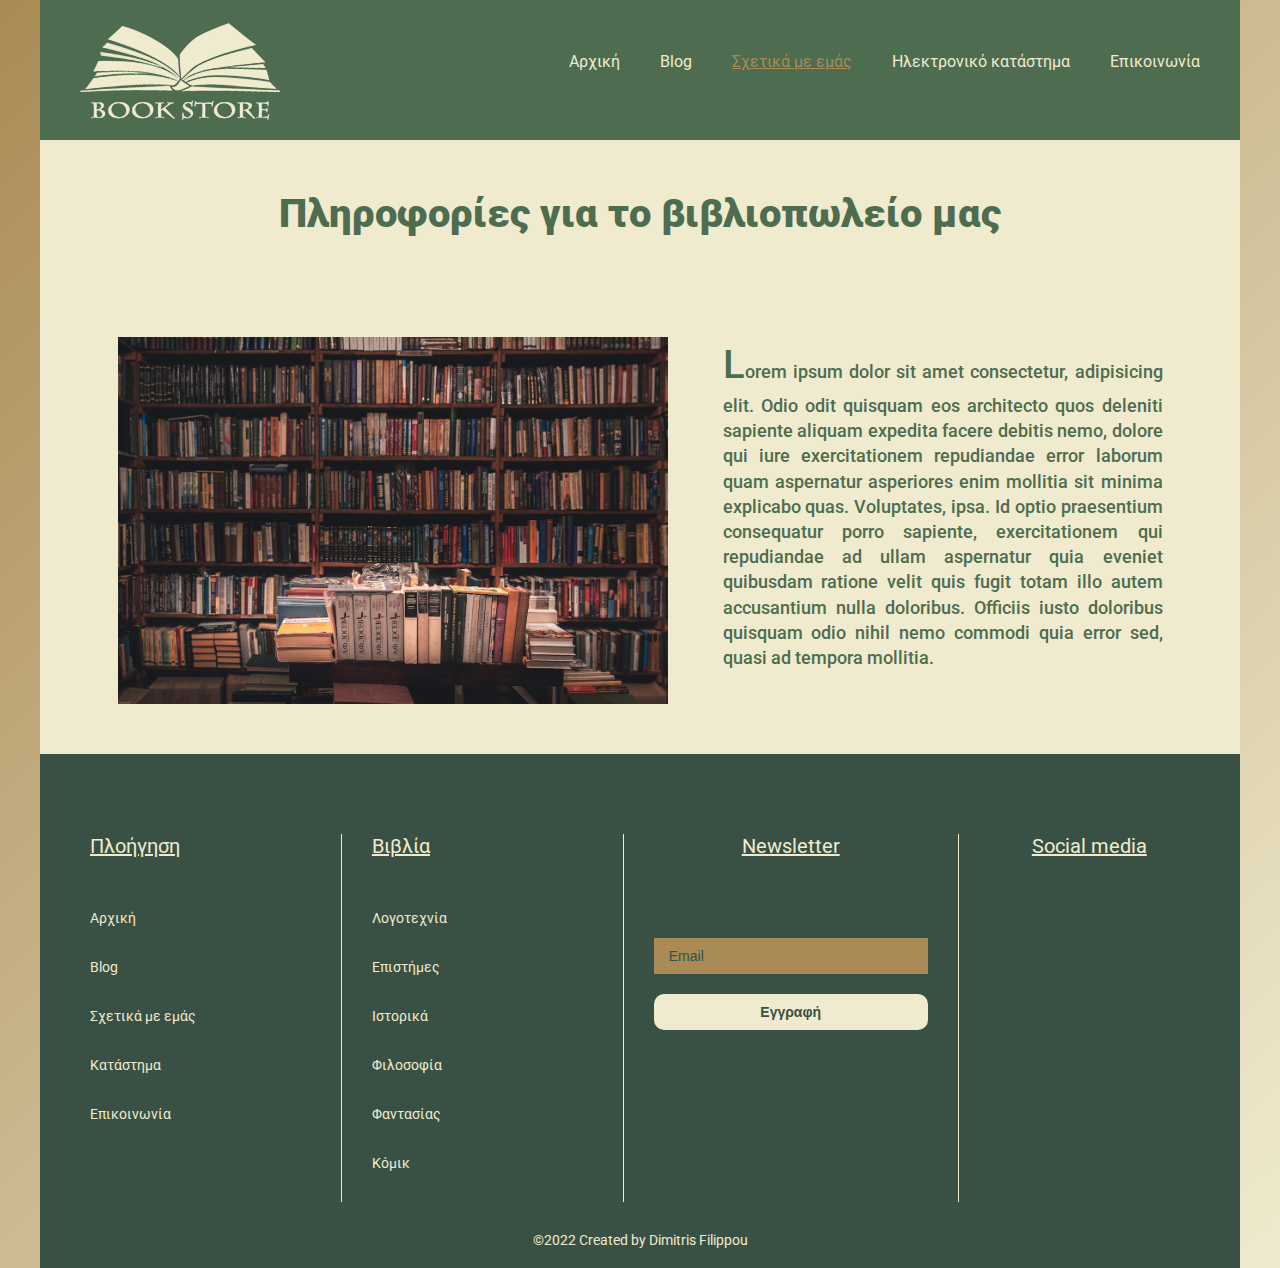
<file: about.html>
<!DOCTYPE html>
<html lang="en">
<head>
    <meta charset="UTF-8">
    <meta http-equiv="X-UA-Compatible" content="IE=edge">
    <meta name="viewport" content="width=device-width, initial-scale=1.0">
    <title>Βιβλιοπωλείο</title>

    <!--Google Fonts-->
    <link rel="preconnect" href="https://fonts.googleapis.com">
    <link rel="preconnect" href="https://fonts.gstatic.com" crossorigin>
    <link href="https://fonts.googleapis.com/css2?family=Roboto:wght@400;500;700;900&display=swap" rel="stylesheet">

    <!-- Font Awesome-->
    <link rel="stylesheet" href="https://cdnjs.cloudflare.com/ajax/libs/font-awesome/6.2.1/css/all.min.css" integrity="sha512-MV7K8+y+gLIBoVD59lQIYicR65iaqukzvf/nwasF0nqhPay5w/9lJmVM2hMDcnK1OnMGCdVK+iQrJ7lzPJQd1w==" crossorigin="anonymous" referrerpolicy="no-referrer" />

    <link rel="stylesheet" href="styles/main.css">
    <link rel="stylesheet" href="styles/about.css">
</head>
<body>
    <div id="wrapper">
        <header>
            <a href="index.html"><img src="images/logo.png" ></a>
            <nav>
                <ul>
                    <li><a href="index.html">Αρχική</a></li>
                    <li><a href="#">Blog</a></li>
                    <li><a id="active" href="#">Σχετικά με εμάς</a></li>
                    <li><a href="#">Ηλεκτρονικό κατάστημα</a></li>
                    <li><a href="contact.html">Επικοινωνία</a></li>
                </ul>
            </nav>
        </header>
        <main>
            <section id="about">
                <h1>Πληροφορίες για το βιβλιοπωλείο μας</h1>
                <div id="about-wrapper" >
                    <img src="images/bookstore.jpg" >
                    <p>Lorem ipsum dolor sit amet consectetur, adipisicing elit. Odio odit quisquam eos architecto quos deleniti sapiente aliquam expedita facere debitis nemo, dolore qui iure exercitationem repudiandae error laborum quam aspernatur asperiores enim mollitia sit minima explicabo quas. Voluptates, ipsa. Id optio praesentium consequatur porro sapiente, exercitationem qui repudiandae ad ullam aspernatur quia eveniet quibusdam ratione velit quis fugit totam illo autem accusantium nulla doloribus. Officiis iusto doloribus quisquam odio nihil nemo commodi quia error sed, quasi ad tempora mollitia.</p>
                </div>
            </section>
        </main>
        <footer>
            <div id="footer-wrapper">
                <ul class="footer-navigation">
                    <li>Πλοήγηση</li>
                    <li><a href="index.html">Αρχική</a></li>
                    <li><a href="#">Blog</a></li>
                    <li><a href="#">Σχετικά με εμάς</a></li>
                    <li><a href="#">Kατάστημα</a></li>
                    <li><a href="contact.html">Επικοινωνία</a></li>
                </ul>
                <ul class="footer-navigation">
                    <li>Βιβλία</li>
                    <li><a href="#">Λογοτεχνία</a></li>
                    <li><a href="#">Επιστήμες</a></li>
                    <li><a href="#">Ιστορικά</a></li>
                    <li><a href="#">Φιλοσοφία</a></li>
                    <li><a href="#">Φαντασίας</a></li>
                    <li><a href="#">Κόμικ</a></li>
                </ul>
                <div id="newsletter">
                    <p>Newsletter</p>
                    <form>
                        <input type="email" placeholder="Email">
                        <input type="submit" value="Εγγραφή" id="button">
                    </form>
                </div>
                <div id=social-media>
                    <p>Social media</p>
                    <div id="social-media-wrapper">
                        <a href="https://www.facebook.com"><i class="fa-brands fa-square-facebook"></i></a>
                        <a href="https://twitter.com"><i class="fa-brands fa-square-twitter"></i></a>
                        <a href="https://www.instagram.com"><i class="fa-brands fa-square-instagram"></i></a>
                    </div>
                </div>
            </div>
            <p>&copy;2022 Created by Dimitris Filippou</p>
        </footer>
    </div>
</body>
</html>
</file>
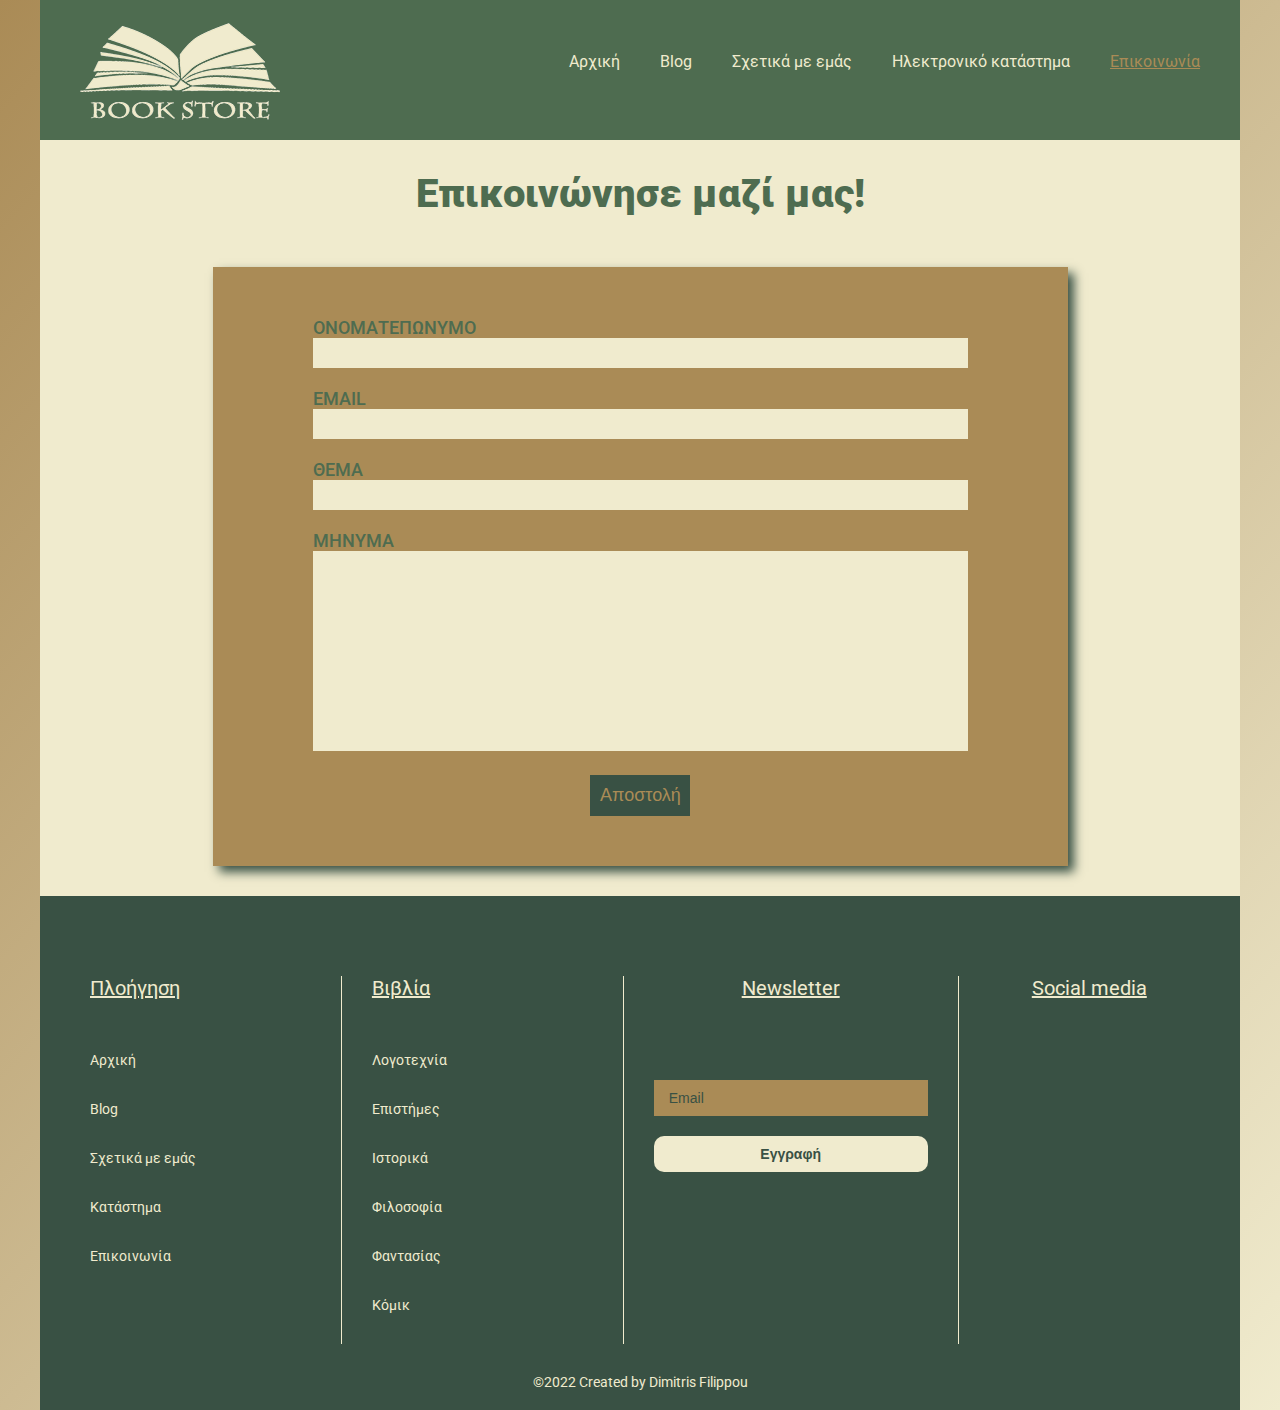
<file: contact.html>
<!DOCTYPE html>
<html lang="en">
<head>
    <meta charset="UTF-8">
    <meta http-equiv="X-UA-Compatible" content="IE=edge">
    <meta name="viewport" content="width=device-width, initial-scale=1.0">
    <title>Βιβλιοπωλείο</title>

    <!--Google Fonts-->
    <link rel="preconnect" href="https://fonts.googleapis.com">
    <link rel="preconnect" href="https://fonts.gstatic.com" crossorigin>
    <link href="https://fonts.googleapis.com/css2?family=Roboto:wght@400;500;700;900&display=swap" rel="stylesheet">

    <!-- Font Awesome-->
    <link rel="stylesheet" href="https://cdnjs.cloudflare.com/ajax/libs/font-awesome/6.2.1/css/all.min.css" integrity="sha512-MV7K8+y+gLIBoVD59lQIYicR65iaqukzvf/nwasF0nqhPay5w/9lJmVM2hMDcnK1OnMGCdVK+iQrJ7lzPJQd1w==" crossorigin="anonymous" referrerpolicy="no-referrer" />

    <link rel="stylesheet" href="styles/main.css">
    <link rel="stylesheet" href="styles/contact.css">
</head>
<body>
    <div id="wrapper">
        <header>
            <a href="index.html"><img src="images/logo.png" ></a>
            <nav>
                <ul>
                    <li><a href="index.html">Αρχική</a></li>
                    <li><a href="#">Blog</a></li>
                    <li><a href="about.html">Σχετικά με εμάς</a></li>
                    <li><a href="#">Ηλεκτρονικό κατάστημα</a></li>
                    <li><a id="active" href="#">Επικοινωνία</a></li>
                </ul>
            </nav>
        </header>
        <main>
            <section id="contact">
                <h1>Επικοινώνησε μαζί μας!</h1>
                <form>
                    <label for="name">Ονοματεπωνυμο</label>
                    <input type="text" id="name">
                    <label for="email">Email</label>
                    <input type="email" id="email">
                    <label for="subject">Θεμα</label>
                    <input type="text" id="subject">
                    <label for="message">Μηνυμα</label>
                    <textarea id="message"></textarea>
                    <input id="button" type="submit" value="Αποστολή">
                </form>
            </section>
        </main>
        <footer>
            <div id="footer-wrapper">
                <ul class="footer-navigation">
                    <li>Πλοήγηση</li>
                    <li><a href="index.html">Αρχική</a></li>
                    <li><a href="#">Blog</a></li>
                    <li><a href="about.html">Σχετικά με εμάς</a></li>
                    <li><a href="#">Kατάστημα</a></li>
                    <li><a href="#">Επικοινωνία</a></li>
                </ul>
                <ul class="footer-navigation">
                    <li>Βιβλία</li>
                    <li><a href="#">Λογοτεχνία</a></li>
                    <li><a href="#">Επιστήμες</a></li>
                    <li><a href="#">Ιστορικά</a></li>
                    <li><a href="#">Φιλοσοφία</a></li>
                    <li><a href="#">Φαντασίας</a></li>
                    <li><a href="#">Κόμικ</a></li>
                </ul>
                <div id="newsletter">
                    <p>Newsletter</p>
                    <form>
                        <input type="email" placeholder="Email">
                        <input type="submit" value="Εγγραφή" id="button">
                    </form>
                </div>
                <div id=social-media>
                    <p>Social media</p>
                    <div id="social-media-wrapper">
                        <a href="https://www.facebook.com"><i class="fa-brands fa-square-facebook"></i></a>
                        <a href="https://twitter.com"><i class="fa-brands fa-square-twitter"></i></a>
                        <a href="https://www.instagram.com"><i class="fa-brands fa-square-instagram"></i></a>
                    </div>
                </div>
            </div>
            <p>&copy;2022 Created by Dimitris Filippou</p>
        </footer>
    </div>
</body>
</html>
</file>
<file: styles/main.css>
/* Custom Styles */

*{
    margin:0;
    padding:0;
    border:none;
    outline:none;
    text-decoration:none;
    list-style-type:none;
    box-sizing:border-box;
}

body{
    font-family: 'Roboto', sans-serif;
    color:black;
    font-size:16px;
    --primaryColor: #4E6C50;
    --secondaryColor: #F0EBCE;
    --thirdColor: #AA8B56;
    --footerColor:#395144;
    background: linear-gradient(to right bottom, var(--thirdColor), var(--secondaryColor));
}

div#wrapper{
    width:100%;
    max-width:1200px;
    margin:auto;
}

/*Header*/

div#wrapper header{
    height:15vh;
    background-color: var(--primaryColor);
    display:flex;
    justify-content: space-between;
    padding:20px 40px;
}

div#wrapper header a {
    width:20%;
    background-color:var(--primaryColor);
}

div#wrapper header nav ul{
    width:100%;
    display:flex;
    justify-content: flex-end;
    gap:40px;
    margin-top:5%;
}

div#wrapper header nav ul li a{
    font-size:16px;
    color:var(--secondaryColor);
}

div#wrapper header nav ul li a:hover{
    text-decoration: underline;
    color:var(--thirdColor);
    transition:all .5s;
}

div#wrapper header nav ul li a#active{
    text-decoration: underline;
    color:var(--thirdColor);
}

/*Footer*/

div#wrapper footer{
    background-color: var(--footerColor);
    padding:80px 50px 20px;

}

div#wrapper footer div#footer-wrapper{
    display:flex;
    justify-content:space-between;
    gap:30px;
    margin-bottom:30px;
}

div#wrapper footer div#footer-wrapper ul{
    width:25%;
    border-right: 1px solid var(--secondaryColor);
}
div#wrapper footer div#footer-wrapper ul.footer-navigation li{
    margin-bottom:30px;
}
div#wrapper footer div#footer-wrapper ul.footer-navigation li:first-child{
    font-size:20px;
    color:var(--secondaryColor);
    text-decoration: underline;
    margin-bottom:50px;
}

div#wrapper footer div#footer-wrapper ul.footer-navigation li a{
    font-size:14px;
    color:var(--secondaryColor);
}

div#wrapper footer div#footer-wrapper ul.footer-navigation li a:hover{
    text-decoration: underline;
    color:var(--thirdColor);
    padding-left:10px;
    transition:all .5s;
}

div#wrapper footer div#footer-wrapper div#newsletter{
    width:30%;
    border-right: 1px solid var(--secondaryColor);
    padding-right:30px;
}

div#wrapper footer div#footer-wrapper div#newsletter p{
    font-size:20px;
    color:var(--secondaryColor);
    text-decoration:underline;
    text-align:center;
    margin-bottom: 80px;
}

div#wrapper footer div#footer-wrapper div#newsletter form{
    width:100%;
    padding-bottom:20px;
}

div#wrapper footer div#footer-wrapper div#newsletter form input{
    display:block;
    width:100%;
    font-size:14px;
    background-color: var(--thirdColor);
    color:var(--footerColor);
    padding:10px;
}

div#wrapper footer div#footer-wrapper div#newsletter form  input::placeholder{
    font-size:14px;
    color:var(--footerColor);
    padding:5px;
}

div#wrapper footer div#footer-wrapper div#newsletter form input:focus::placeholder{
    color:transparent;
}

div#wrapper footer div#footer-wrapper div#newsletter form input#button{
    min-width:50%;
    font-size:14px;
    font-weight:700;
    background-color:var(--secondaryColor);
    color:var(--footerColor);
    border-radius:10px;
    cursor:pointer;
    margin:20px auto 0;
    padding:10px;
}

div#wrapper footer div#footer-wrapper div#social-media{
    width:20%;
}

div#wrapper footer div#footer-wrapper div#social-media p{
    font-size:20px;
    color:var(--secondaryColor);
    text-decoration:underline;
}

div#wrapper footer div#footer-wrapper div#social-media div#social-media-wrapper{
    display:flex;
    flex-direction: column;
    align-items:center;
    gap:50px;
    margin-top:50px;
}

div#wrapper footer div#footer-wrapper div#social-media div#social-media-wrapper a{
    font-size:40px;
    color:var(--secondaryColor);
}

div#wrapper footer p{
    font-size:14px;
    color:var(--secondaryColor);
    text-align:center;
}


/* Responsive Media Querries*/

@media only screen and (max-width: 930px) {
    div#wrapper header{
        justify-content: center;
    }

    div#wrapper header nav{
        display:none;
    }
}

@media only screen and (max-width: 580px){
    div#wrapper header{
        flex-direction: column;
        justify-content: center;
        height:auto;
    }

    div#wrapper footer div#footer-wrapper{
        flex-wrap: wrap;
    }

    div#wrapper footer div#footer-wrapper ul{
        width:40%;
    }

    div#wrapper footer div#footer-wrapper ul:nth-child(2){
        border-right: none;
    }

    div#wrapper footer div#footer-wrapper div#newsletter{
        width:40%;
    }

    div#wrapper footer div#footer-wrapper div#social-media{
        width:40%;
    }
}

@media only screen and (max-width: 450px){
    div#wrapper footer div#footer-wrapper{
        flex-wrap: wrap;
    }

    div#wrapper footer div#footer-wrapper ul{
        width:100%;
        border-right: none;
        text-align:center;
        border-bottom: 1px solid var(--secondaryColor);
    }


    div#wrapper footer div#footer-wrapper div#newsletter{
        width:100%;
        border-right: none;
        border-bottom: 1px solid var(--secondaryColor);
    }

    div#wrapper footer div#footer-wrapper div#social-media{
        width:100%;
        border-bottom: 1px dashed var(--secondaryColor);
    }
}


@media (orientation: landscape) {
    div#wrapper header{
       padding-bottom: 120px;
    } 
}
</file>
<file: styles/about.css>
/*Section About*/

        div#wrapper main section#about{
            height:100vh;
            background-color: var(--secondaryColor);
            color:var(--primaryColor);
            padding:50px;
        }

        div#wrapper main section#about h1{
            font-size:40px;
            font-weight:900;
            text-align:center;
            margin-bottom:100px;
        }

        div#wrapper main section#about div#about-wrapper{
            display:flex;
            justify-content: space-around;
        }

        div#wrapper main section#about div#about-wrapper img{
            width:50%;
            object-fit: cover;
        }

        div#wrapper main section#about div#about-wrapper p{
            width:40%;
            font-size:18px;
            font-weight:500;
            line-height:1.4;
            text-align:justify;
        }

        div#wrapper main section#about div#about-wrapper p::first-letter{
            font-size:40px;
        }


/* Responsive Media Querries*/
        @media only screen and (max-width: 900px) {
            div#wrapper main section#about{
                height:auto;
            }

            div#wrapper main section#about h1{
                font-size:25px;
            }

            div#wrapper main section#about div#about-wrapper{
                flex-wrap: wrap;
            }

            div#wrapper main section#about div#about-wrapper img{
                width:100%;
            }

            div#wrapper main section#about div#about-wrapper p{
                width:100%;
                padding:25px;
                font-size: 14px;
            }
        }

        @media (orientation: landscape) {
            div#wrapper main section#about{
               height:auto;
            } 
        }
</file>
<file: styles/contact.css>
/*Section Contact*/

        div#wrapper main section#contact{
            height:100vh;
            background-color: var(--secondaryColor);
            color:var(--primaryColor);
            padding:30px
        }

        div#wrapper main section#contact h1{
            font-size:40px;
            font-weight:900;
            text-align:center;
            margin-bottom:50px;
        }

        div#wrapper main section#contact form{
            width:75%;
            margin:auto;
            padding:50px 100px;
            background-color:var(--thirdColor);
            box-shadow: 6px 6px 10px var(--footerColor);
            text-align:center;
        }

        div#wrapper main section#contact form label{
            display:block;
            font-size:18px;
            font-weight:500;
            text-transform: uppercase;
            text-align: left;
        }

        div#wrapper main section#contact form input{
            width:100%;
            font-size:14px;
            background-color: var(--secondaryColor);
            color: var(--primaryColor);
            margin-bottom:20px;
            padding:7px;
        }

        div#wrapper main section#contact form textarea{
            width:100%;
            height:200px;
            font-size:14px;
            background-color: var(--secondaryColor);
            color: var(--primaryColor);
            resize:none;
            margin-bottom:20px;
            padding:7px;
        }

        div#wrapper main section#contact form input#button{
            width:100px;
            background-color: var(--footerColor);
            color: var(--thirdColor);
            font-size:18px;
            margin: auto;
            padding:10px;
            cursor:pointer;
        }

/* Responsive Media Querries*/
@media only screen and (max-width: 560px) {
    div#wrapper main section#contact form{
        width:100%;
    }
}

@media only screen and (max-width: 425px) {
    div#wrapper main section#contact h1{
        font-size:25px;
    }

    div#wrapper main section#contact form{
        width:100%;
        padding:50px 25px;
    }

    div#wrapper main section#contact form label{
        font-size:14px;
    }
}

@media (orientation: landscape) {
    div#wrapper main section#contact{
        height:auto;
    }
}
</file>
